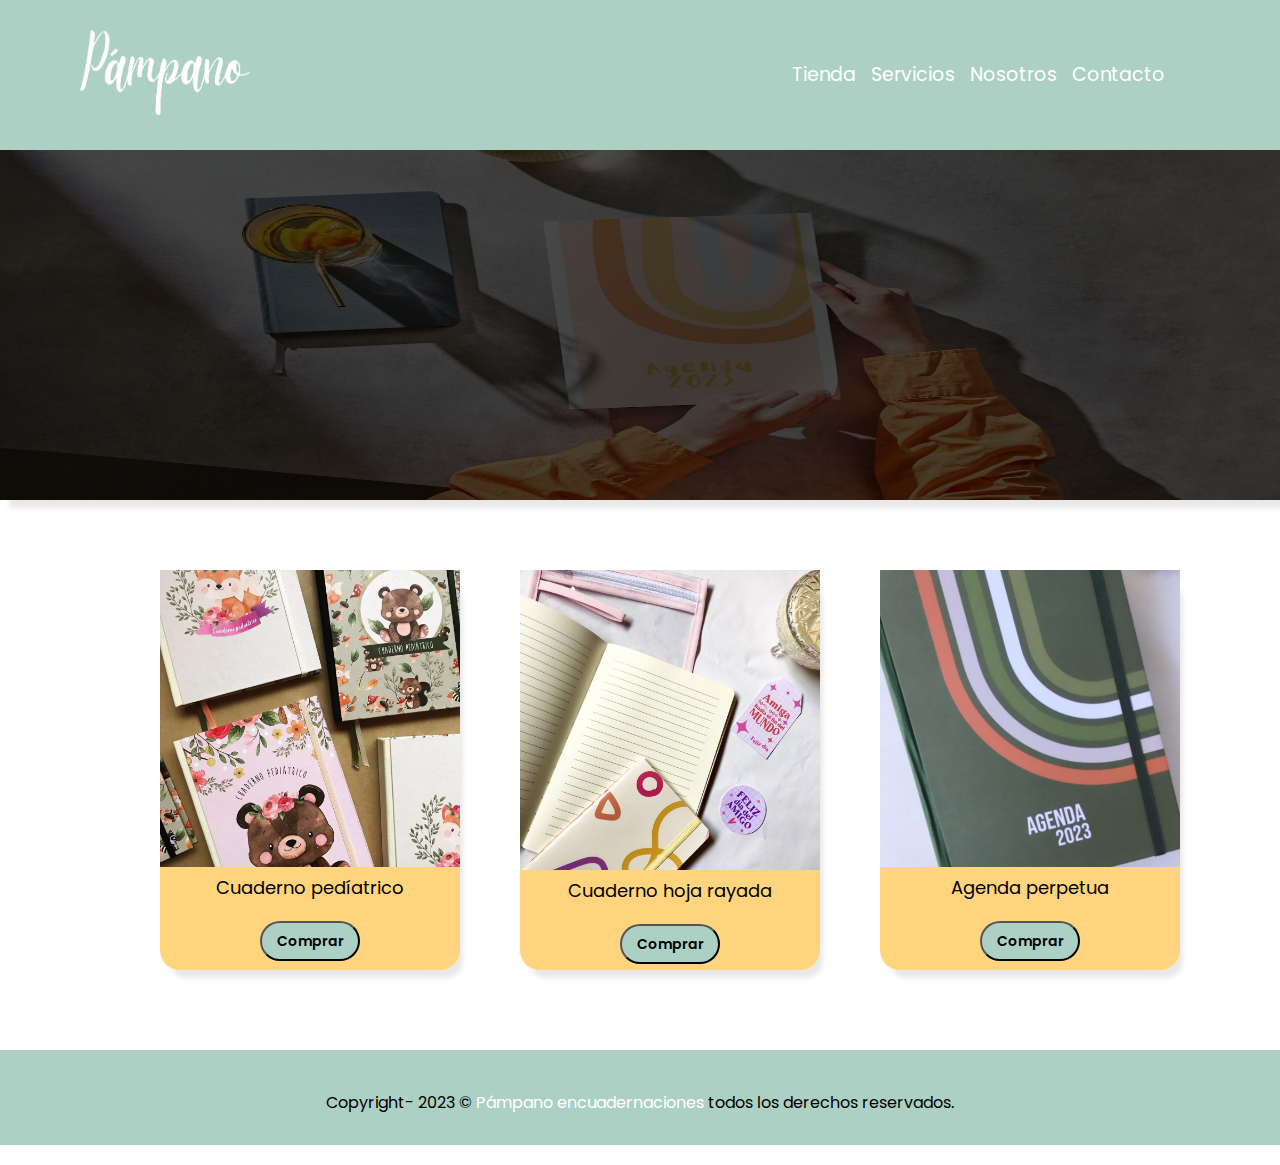
<file: index.html>
<!DOCTYPE html>
<html lang="es">
    <head>
        <meta charset="UTF-8">
        <meta name="viewport" content="width=device-width, initial-scale=1.0">

        <link rel="preconnect" href="https://fonts.googleapis.com">
        <link rel="preconnect" href="https://fonts.gstatic.com" crossorigin>
        <link href="https://fonts.googleapis.com/css2?family=Poppins:wght@200;300&display=swap" rel="stylesheet">

        <link rel="stylesheet" href="./assets/styles/style.css">

        <title> Tienda pampano </title>
    </head>
    <body>

        <nav>
            <img class="logo" src="./assets/img/pampano.png" alt="logo-pampano">
            <ul class="lista">
                <li><a href="/"> Tienda  </a></li>
                <li><a href="./pages/servicios.html" target="_blank"> Servicios </a></li>
                <li><a href="./pages/nosotros.html" target="_blank"> Nosotros </a></li>
                <li><a href="./pages/contacto.html" target="_blank"> Contacto  </a></li>
            </ul>
        </nav>

        
        <section class="banner">
            <img src="./assets/img/banner.jpg" alt="banner">
        </section>
        
        <div class="container">
            <div class="articulos">

                <div class="articulo">
                    <img class="cuadernos-pediatricos" src="./assets/img/pediatrico  .jpg" alt="pediatrico">
                    <p> Cuaderno pedíatrico </p>
                    <button class="btn-ped"> Comprar </button>
                </div>

                <div class="articulo">
                    <img class="hojarayada" src="./assets/img/hojarayada.jpg" alt="hoja rayada">
                    <p> Cuaderno hoja rayada </p>
                    <button class="btn-hr"> Comprar </button>
                </div>

                <div class="articulo">
                    <img class="agenda" src="./assets/img/2.jpg" alt="agenda">
                    <p> Agenda perpetua </p>
                    <button class="btn-ag"> Comprar </button>
                </div>

                
            </div>
        </div>

        <footer>
            <h3> Copyright- 2023 &copy;<a href="#"> Pámpano encuadernaciones </a> todos los derechos reservados.</h3>
        </footer>
        
    </body>
</html>
</file>
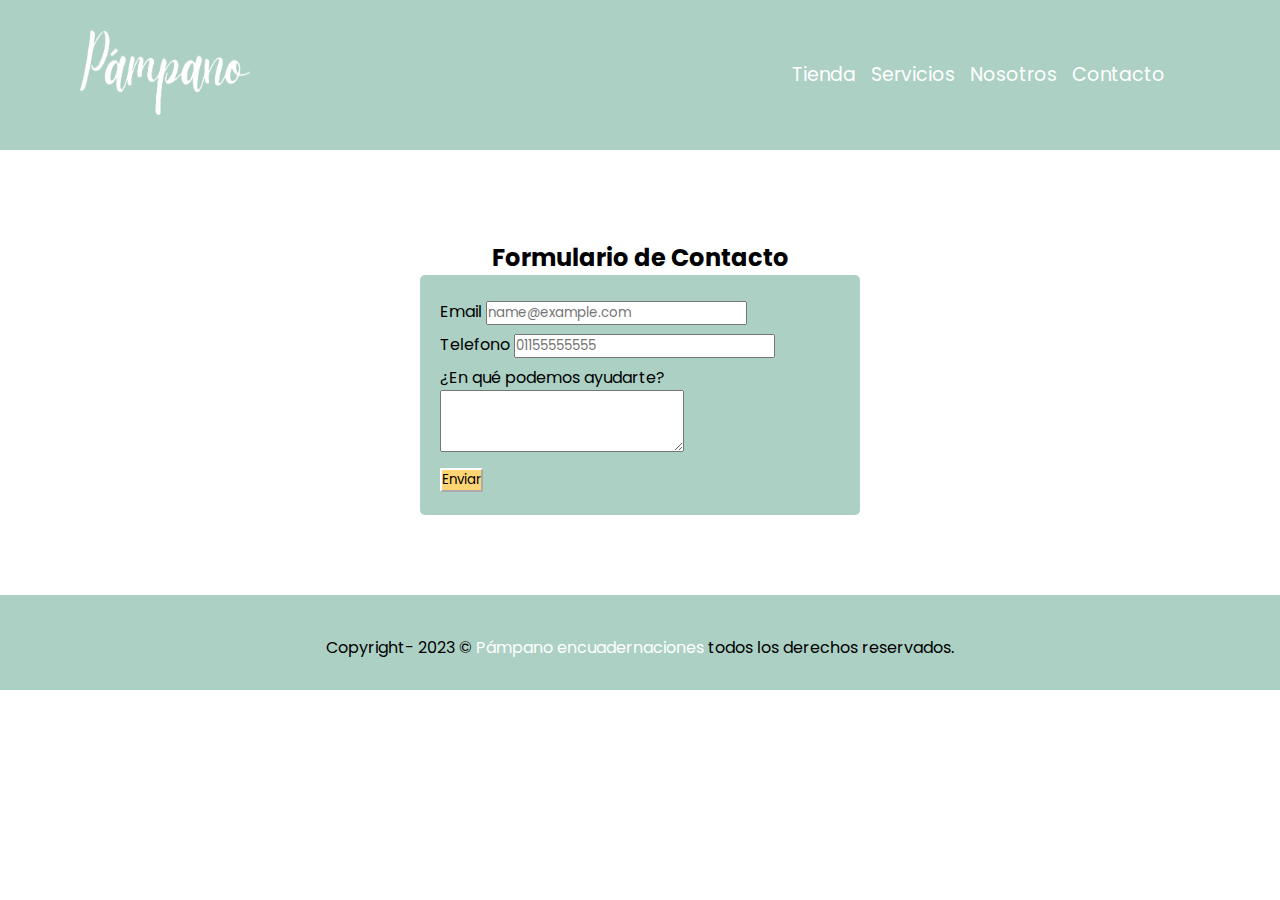
<file: pages/contacto.html>
<!DOCTYPE html>
<html lang="es">

<head>
    <meta charset="UTF-8">
    <meta name="viewport" content="width=device-width, initial-scale=1.0">

    <link rel="preconnect" href="https://fonts.googleapis.com">
    <link rel="preconnect" href="https://fonts.gstatic.com" crossorigin>
    <link href="https://fonts.googleapis.com/css2?family=Poppins:wght@200;300&display=swap" rel="stylesheet">
    <link href="https://cdn.jsdelivr.net/npm/bootstrap@5.0.2/dist/css/bootstrap.min.css" rel="stylesheet"
        integrity="sha384-EVSTQN3/azprG1Anm3QDgpJLIm9Nao0Yz1ztcQTwFspd3yD65VohhpuuCOmLASjC" crossorigin="anonymous">

    <link rel="stylesheet" href="../assets/styles/style.css">

    <title> Contacto </title>
</head>

<body>
    <nav>
        <img class="logo" src="../assets/img/pampano.png" alt="logo-pampano">
        <ul class="lista">
            <li><a href="/"> Tienda </a></li>
            <li><a href="./pages/servicios.html" target="_blank"> Servicios </a></li>
            <li><a href="./pages/nosotros.html" target="_blank"> Nosotros </a></li>
            <li><a href="./pages/contacto.html" target="_blank"> Contacto </a></li>
        </ul>
    </nav>
    <div class="container">

        <h2 style="text-align:center; margin-top: 50px;"> Formulario de Contacto </h2>
        <!--
        <form action="https://formspree.io/f/xeqbpqbj" method="POST">
            <label>
                Email:
                <input type="email" name="email" placeholder="Coloca tu email">
            </label>

            <label>
                Telefono:
                <input type="telefono" name="telefono" placeholder="Coloca tu telefono">
            </label>

            <label>
                Deja tu mensaje:
            </label>
            <textarea class="text-area" name="message" placeholder="Quisiera un presupuesto sobre..." ></textarea>
            <button class="btn-submit" type="submit"> Enviar </button>
        </form> -->


        <form action="" class="h-100">
            <div class="mb-3">
                <label for="exampleFormControlInput1" class="form-label">Email</label>
                <input type="email" class="form-control" id="exampleFormControlInput1" placeholder="name@example.com">
            </div>

            <div class="mb-3">
                <label for="exampleFormControlInput1" class="form-label">Telefono</label>
                <input type="text" class="form-control" id="exampleFormControlInput1" placeholder="01155555555">
            </div>

            <div class="mb-3">
                <label for="exampleFormControlTextarea1" class="form-label">¿En qué podemos ayudarte?</label>
                <textarea class="form-control" id="exampleFormControlTextarea1" rows="3"></textarea>
            </div>

            <div class="col-auto">
                <button type="submit" class="btn btn-primary mb-3">Enviar</button>
            </div>

        </form>
    </div>



    </section>

    <footer>
        <h3> Copyright- 2023 &copy;<a href="#"> Pámpano encuadernaciones </a> todos los derechos reservados.</h3>
    </footer>

    <script src="https://cdn.jsdelivr.net/npm/bootstrap@5.0.2/dist/js/bootstrap.bundle.min.js"
        integrity="sha384-MrcW6ZMFYlzcLA8Nl+NtUVF0sA7MsXsP1UyJoMp4YLEuNSfAP+JcXn/tWtIaxVXM"
        crossorigin="anonymous"></script>
</body>

</html>
</file>
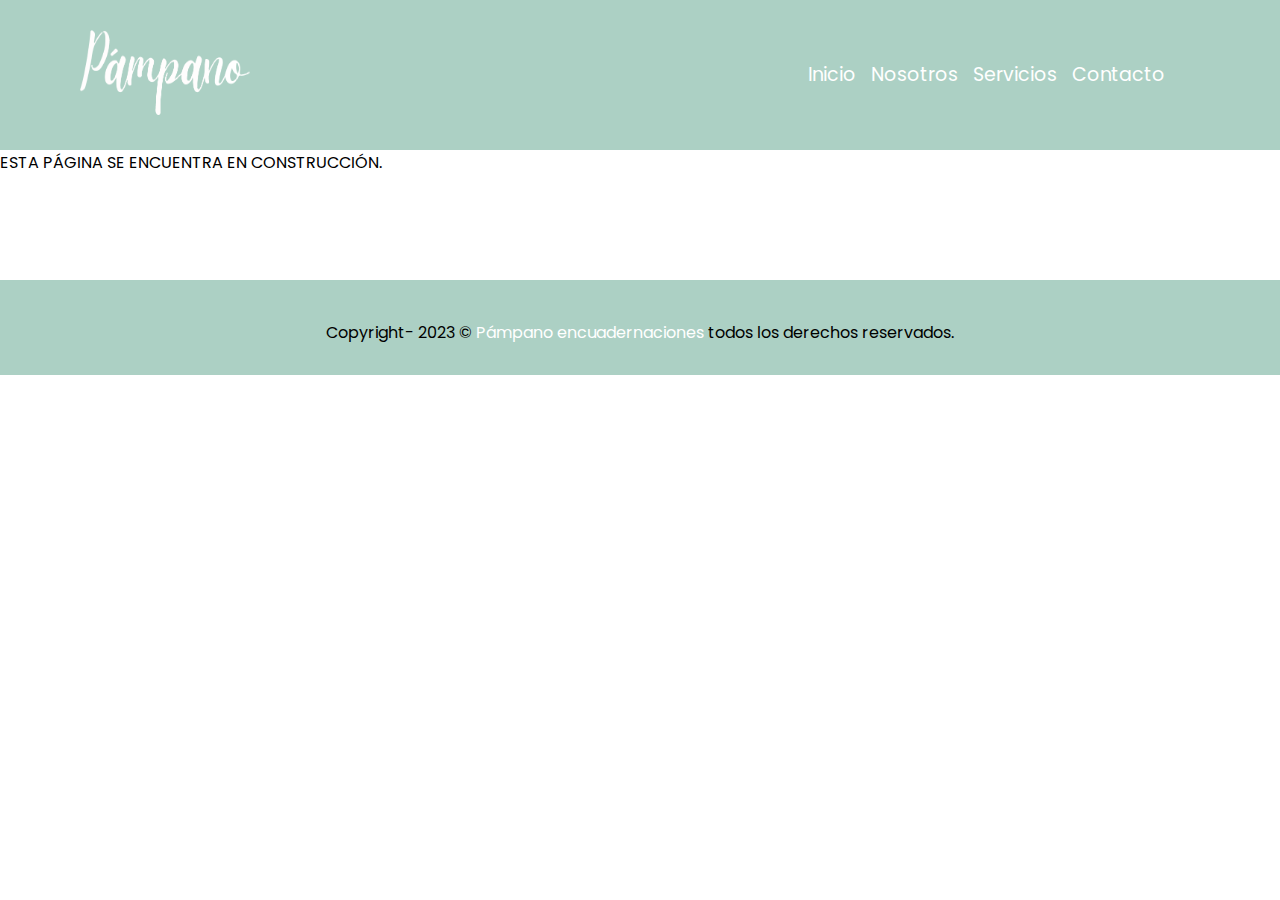
<file: pages/nosotros.html>
<!DOCTYPE html>
<html lang="es">
<head>
    <meta charset="UTF-8">
    <meta name="viewport" content="width=device-width, initial-scale=1.0">
        
    <link rel="preconnect" href="https://fonts.googleapis.com">
    <link rel="preconnect" href="https://fonts.gstatic.com" crossorigin>
    <link href="https://fonts.googleapis.com/css2?family=Poppins:wght@200;300&display=swap" rel="stylesheet">
        
    <link rel="stylesheet" href="../assets/styles/style.css">

    <title> Nosotros </title>
</head>
<body>
    <nav>
        <img class="logo" src="../assets/img/pampano.png" alt="logo-pampano">
        <ul class="lista">
            <li><a href="../index.html"> Inicio  </a></li>
            <li><a href="nosotros.html" target="_blank"> Nosotros </a></li>
            <li><a href="servicios.html" target="_blank"> Servicios </a></li>
            <li><a href="contacto.html" target="_blank"> Contacto  </a></li>
        </ul>
    </nav>

    <section class="promo">
        <p>
            ESTA PÁGINA SE ENCUENTRA EN CONSTRUCCIÓN.
            <br><br>
        
        </p>
    </section>

    <footer>
        <h3> Copyright- 2023 &copy;<a href="#"> Pámpano encuadernaciones </a> todos los derechos reservados.</h3>
    </footer>
</body>
</html>
</file>
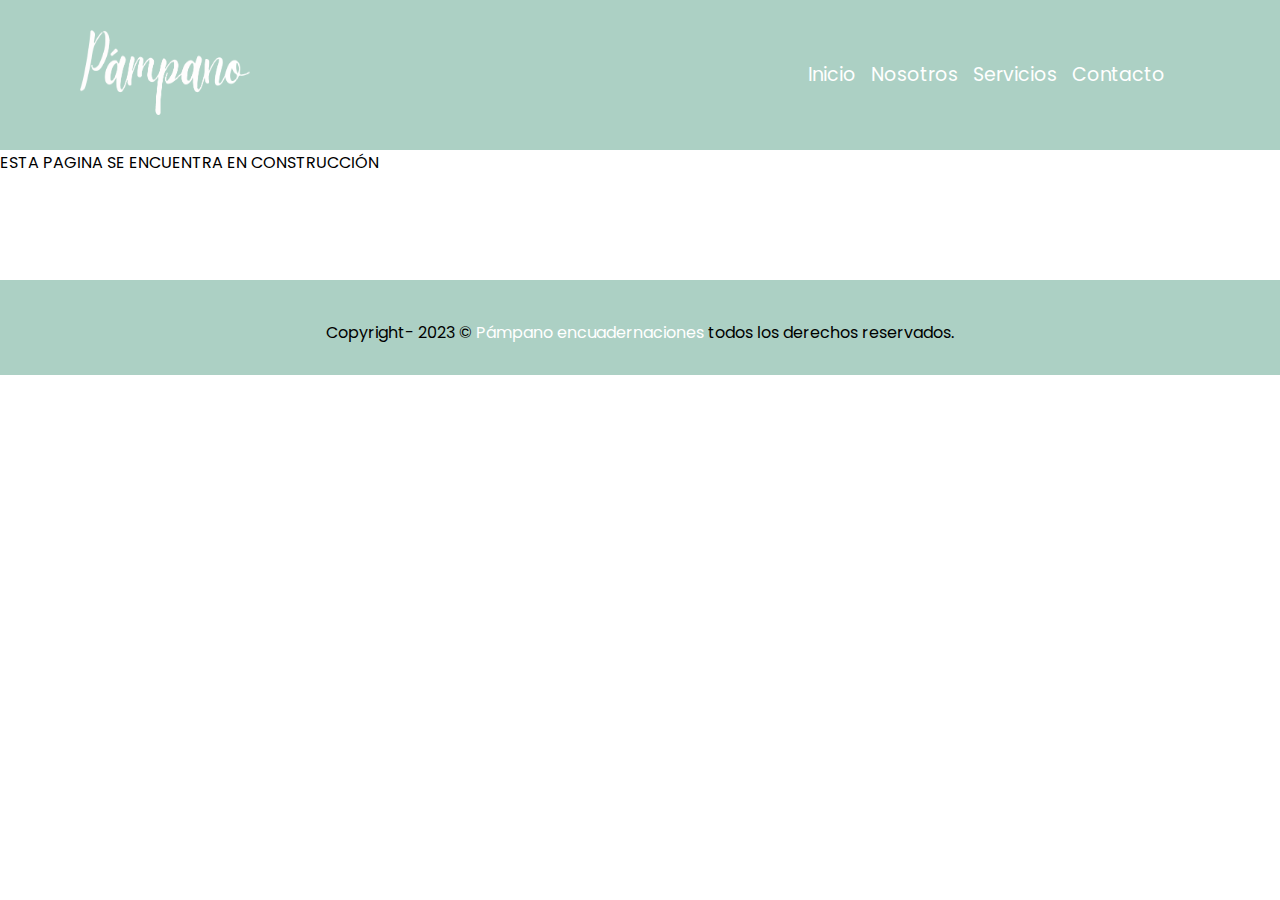
<file: pages/servicios.html>
<!DOCTYPE html>
<html lang="es">
<head>
    <meta charset="UTF-8">
    <meta name="viewport" content="width=device-width, initial-scale=1.0">
        
    <link rel="preconnect" href="https://fonts.googleapis.com">
    <link rel="preconnect" href="https://fonts.gstatic.com" crossorigin>
    <link href="https://fonts.googleapis.com/css2?family=Poppins:wght@200;300&display=swap" rel="stylesheet">
        
    <link rel="stylesheet" href="../assets/styles/style.css">

    <title> Servicios</title>
</head>
<body>
    <nav>
        <img class="logo" src="../assets/img/pampano.png" alt="logo-pampano">
        <ul class="lista">
            <li><a href="../index.html"> Inicio  </a></li>
            <li><a href="nosotros.html" target="_blank"> Nosotros </a></li>
            <li><a href="servicios.html" target="_blank"> Servicios </a></li>
            <li><a href="contacto.html" target="_blank"> Contacto  </a></li>
        </ul>
    </nav>

    <section class="promo">
        <p>
           ESTA PAGINA SE ENCUENTRA EN CONSTRUCCIÓN
            <br><br>
            
        </p>
    </section>

    <footer>
        <h3> Copyright- 2023 &copy;<a href="#"> Pámpano encuadernaciones </a> todos los derechos reservados.</h3>
    </footer>
</body>
</html>
</file>
<file: assets/styles/style.css>
* {
    margin: 0;
    padding: 0;
    font-family: 'Poppins';
}

/*NAV*/

@media(min-width:480px) {
    
    nav {
        display: flex;
        justify-content: space-between;
        background-color: rgb(172, 208, 196);
        border-radius: 0px 0px 0px 0px;
    }

    .logo {
        width: 130px;
        height: 55px;
        margin: 30px 10px 30px 30px;
    }

    .lista {
        display: flex;
        margin-right: 50px;
        margin-top: 45px;
        margin-left: 5px;
        font-size: 15px;
    }
    
    .lista li {
        margin-right: 15px;
        list-style: none;
    }
    
    .lista li a {
        text-decoration: none;
        cursor: pointer;
        color: white;
    }
    .lista li a:hover {
        color: hsl(41, 98%, 60%);
    }

}

@media(min-width:768px) {

    .logo {
        width: 150px;
        height: 65px;
        margin: 30px 10px 35px 50px;
    }

    .lista {
        display: flex;
        margin-right: 80px;
        margin-top: 50px;
        margin-left: 5px;
        font-size: 18px;
    }
}

@media(min-width:1024px) {
   
    .logo {
        width: 170px;
        height: 85px;
        margin: 30px 30px 35px 80px;
    }

    .lista {
        display: flex;
        margin-right: 100px;
        margin-top: 60px;
        margin-left: 20px;
        font-size: 19px;
    }
}

/*ARTICULOS */

@media(min-width:480px){
    .container {
        display: flex;
        flex-direction: column;
        margin-top: 20px;
        justify-content: space-between;
        align-items: center;
    }


    .articulos {
        display: flex;
        flex-direction: row;
        margin-top: 30px;
    }

    .articulo {
        text-align: center;
        margin-left: 10px;
        width: 130px;
        height: 220px;
        background-color: #fdbe35a3;
        border-radius: 20px;
        box-shadow: 6px 11px 5px -3px rgba(0,0,0,0.09);
        font-size: 14px;
    }
   
    .cuadernos-pediatricos {
        width: 130px;
    }

    .hojarayada {
        width: 130px;
    }

    .agenda {
        width: 130px;
    }

    .btn-ped {
        margin-top: 5px;
        background-color: #ACD0C4;
        border-radius: 20px;
        width: 70px;
        height: 30px;
        font-weight: 600;
        cursor: pointer;
        font-size: 10px;
    }
    
    .btn-ped:hover {
        background-color: #f59f59f5;
    }
    
    .btn-hr {
        margin-top: 5px;
        background-color: #ACD0C4;
        border-radius: 20px;
        width: 70px;
        height: 30px;
        font-weight: 600;
        cursor: pointer;
        font-size: 10px;
    }
    
    .btn-hr:hover {
        background-color: #f59f59f5;
    }
    
    .btn-ag {
        margin-top: 25px;
        background-color: #ACD0C4;
        border-radius: 20px;
        width: 70px;
        height: 30px;
        font-weight: 600;
        cursor: pointer;
        font-size: 10px;
    }
    
    .btn-ag:hover {
        background-color: #f59f59f5;
    }

}

@media(min-width:768px) {
    .container {
        display: flex;
        flex-direction: column;
        margin-top: 40px;
        justify-content: space-between;
        align-items: center;
    }
    
    .articulos {
        display: flex;
        flex-direction: row;
        margin-top: 30px;
    }
    
    .articulo {
        text-align: center;
        margin-left: 30px;
        width: 260px;
        height: 370px;
        background-color: #fdbe35a3;
        border-radius: 20px;
        box-shadow: 6px 11px 5px -3px rgba(0,0,0,0.09);
        font-size: 16px;
    }
    
    .cuadernos-pediatricos {
        width: 260px;
    }
    
    .hojarayada {
        width: 260px;
    }
    
    .agenda {
        width: 260px;
    }
    
    .btn-ped {
        margin-top: 20px;
        background-color: #ACD0C4;
        border-radius: 20px;
        width: 100px;
        height: 40px;
        font-weight: 600;
        cursor: pointer;
        font-size: 12px;
    }
    
    .btn-ped:hover {
        background-color: #f59f59f5;
    }
    
    .btn-hr {
        margin-top: 20px;
        background-color: #ACD0C4;
        border-radius: 20px;
        width: 100px;
        height: 40px;
        font-weight: 600;
        cursor: pointer;
        font-size: 12px;
    }
    
    .btn-hr:hover {
        background-color: #f59f59f5;
    }
    
    .btn-ag {
        margin-top: 20px;
        background-color: #ACD0C4;
        border-radius: 20px;
        width: 100px;
        height: 40px;
        font-weight: 600;
        cursor: pointer;
        font-size: 12px;
    }
    
    .btn-ag:hover {
        background-color: #f59f59f5;
    }
}

@media(min-width:1020px){
    .container {
        display: flex;
        flex-direction: column;
        margin-top: 40px;
        justify-content: space-between;
        align-items: center;
    }
    
    .articulos {
        display: flex;
        flex-direction: row;
        margin-top: 30px;
    }
    
    .articulo {
        text-align: center;
        margin-left: 60px;
        width: 300px;
        height: 400px;
        background-color: #fdbe35a3;
        border-radius: 20px;
        box-shadow: 6px 11px 5px -3px rgba(0,0,0,0.09);
        font-size: 18px;
    }
    
    .cuadernos-pediatricos {
        width: 300px;
    }
    
    .hojarayada {
        width: 300px;
    }
    
    .agenda {
        width: 300px;
    }
    
    .btn-ped {
        margin-top: 20px;
        background-color: #ACD0C4;
        border-radius: 20px;
        width: 100px;
        height: 40px;
        font-weight: 600;
        cursor: pointer;
        font-size: 14px;
    }
    
    .btn-ped:hover {
        background-color: #f59f59f5;
    }
    
    .btn-hr {
        margin-top: 20px;
        background-color: #ACD0C4;
        border-radius: 20px;
        width: 100px;
        height: 40px;
        font-weight: 600;
        cursor: pointer;
        font-size: 14px;
    }
    
    .btn-hr:hover {
        background-color: #f59f59f5;
    }
    
    .btn-ag {
        margin-top: 20px;
        background-color: #ACD0C4;
        border-radius: 20px;
        width: 100px;
        height: 40px;
        font-weight: 600;
        cursor: pointer;
        font-size: 14px;
    }
    
    .btn-ag:hover {
        background-color: #f59f59f5;
    }
    
}

/*BANNER */

@media(min-width:480px){
    .banner {
        display: flex;
        margin-top: 0px;
        height: 350px;
        background-color:aliceblue;
        box-shadow: 6px 11px 5px -3px rgba(0,0,0,0.09);
    }

    .banner img {
        background-image: 100% url(./assets/images/banner.jpg);
        width: 100%;
        height: 100%;
    }

}

@media(min-width:1020){
    .banner {
        display: flex;
        margin-top: 30px;
        height: 350px;
        background-color:aliceblue;
        box-shadow: 6px 11px 5px -3px rgba(0,0,0,0.09);
    }
    
    .banner img {
        background-image: 100% url(./assets/images/banner.jpg);
        width: 100%;
        height: 100%;
    }
}

/*FOOTER*/
@media(min-width:480px){
    footer h3 {
        margin: 80px 0px 20px 0px;
        text-align: center;
        font-weight: 400;
        background-color:#ACD0C4;
        padding-top: 40px;
        padding-bottom: 30px;
        font-size: 10px;
    }
    
    footer a {
        text-decoration: none;
        color: #ffffff;
    }
}

@media(min-width:768px){
    footer h3 {
        font-size: 14px;
    }
}

@media(min-width:1020px){
    footer h3 {
        font-size: 16px;
    }
}

/*FORMULARIO*/

.formulario {
    margin: 80px 0px 40px 0px;
    height: 400px;
    display: flex;
    justify-content: center;
}


form {
    width: 400px;
    height: 200px;
    border-radius: 5px;
    background-color: #ACD0C4;
    display: flex;
    justify-content: space-around;
    flex-direction: column;
    padding: 20px;
    box-shadow: 0px 0px 10px rgba(0, 0, 0, 0.2.);
    
}

form .text-area {
    width: 400px;
    height: 100px;
}

form .btn-submit {
    width: 50%;
    height: 30px;
    border-radius: 10px;
    background-color: #FED573;
}

.btn-primary {
    background-color: #FED573;
    border-color: #ffffff;
}

.btn-primary:hover {
    background-color: #f8bd34;
    border-color: #ffffff;
}
</file>
